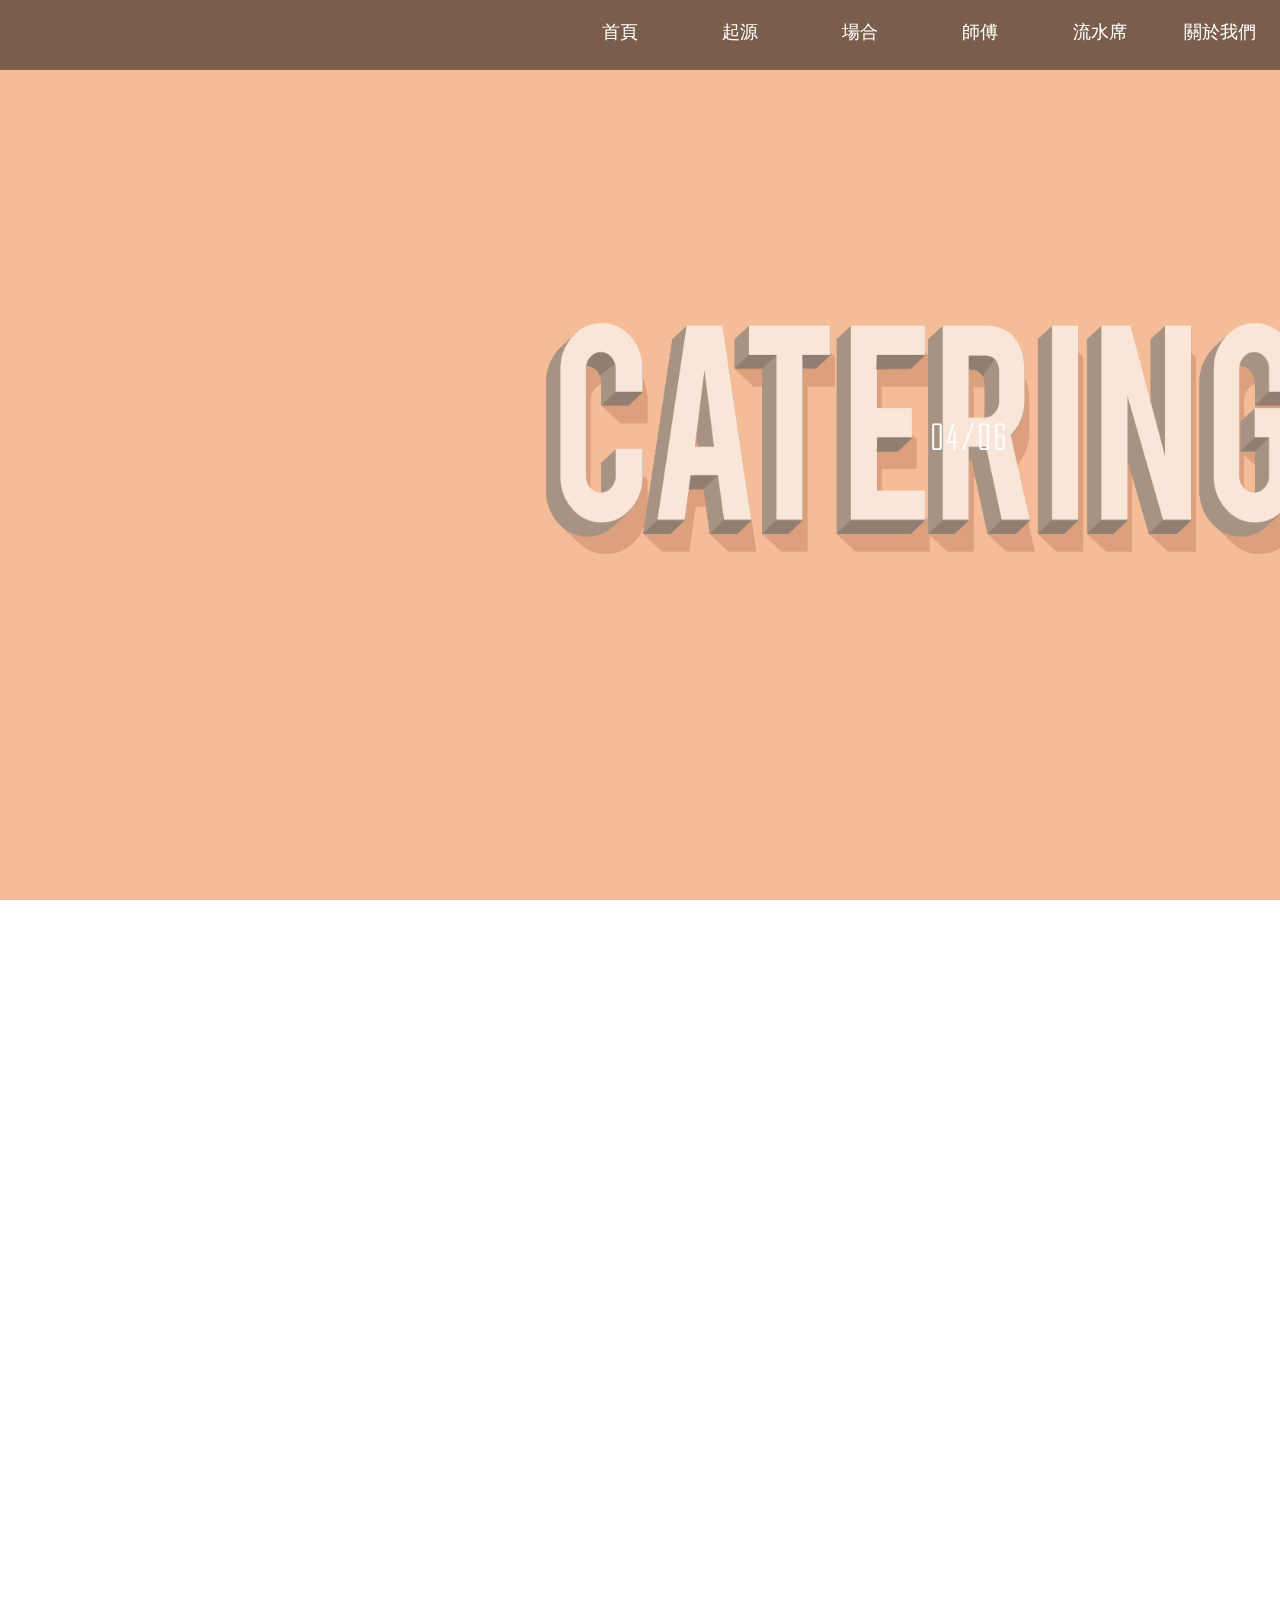
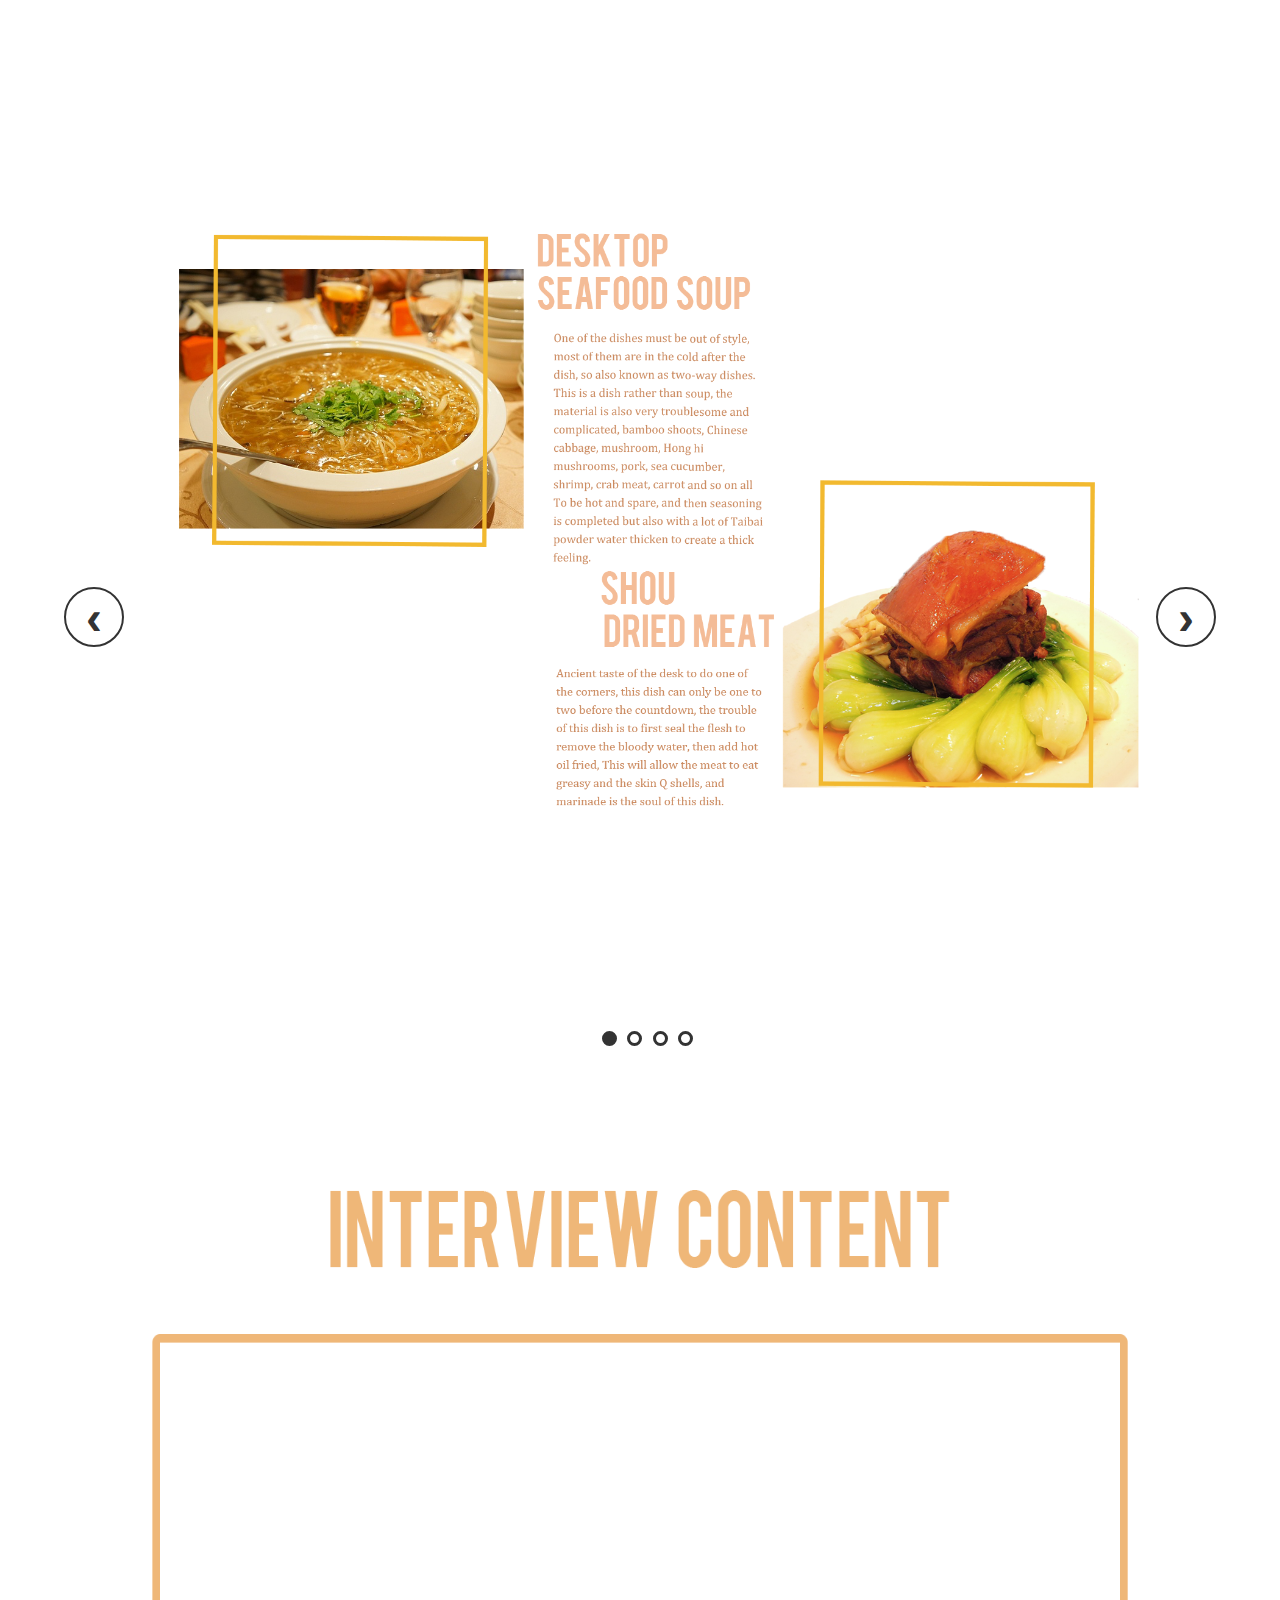
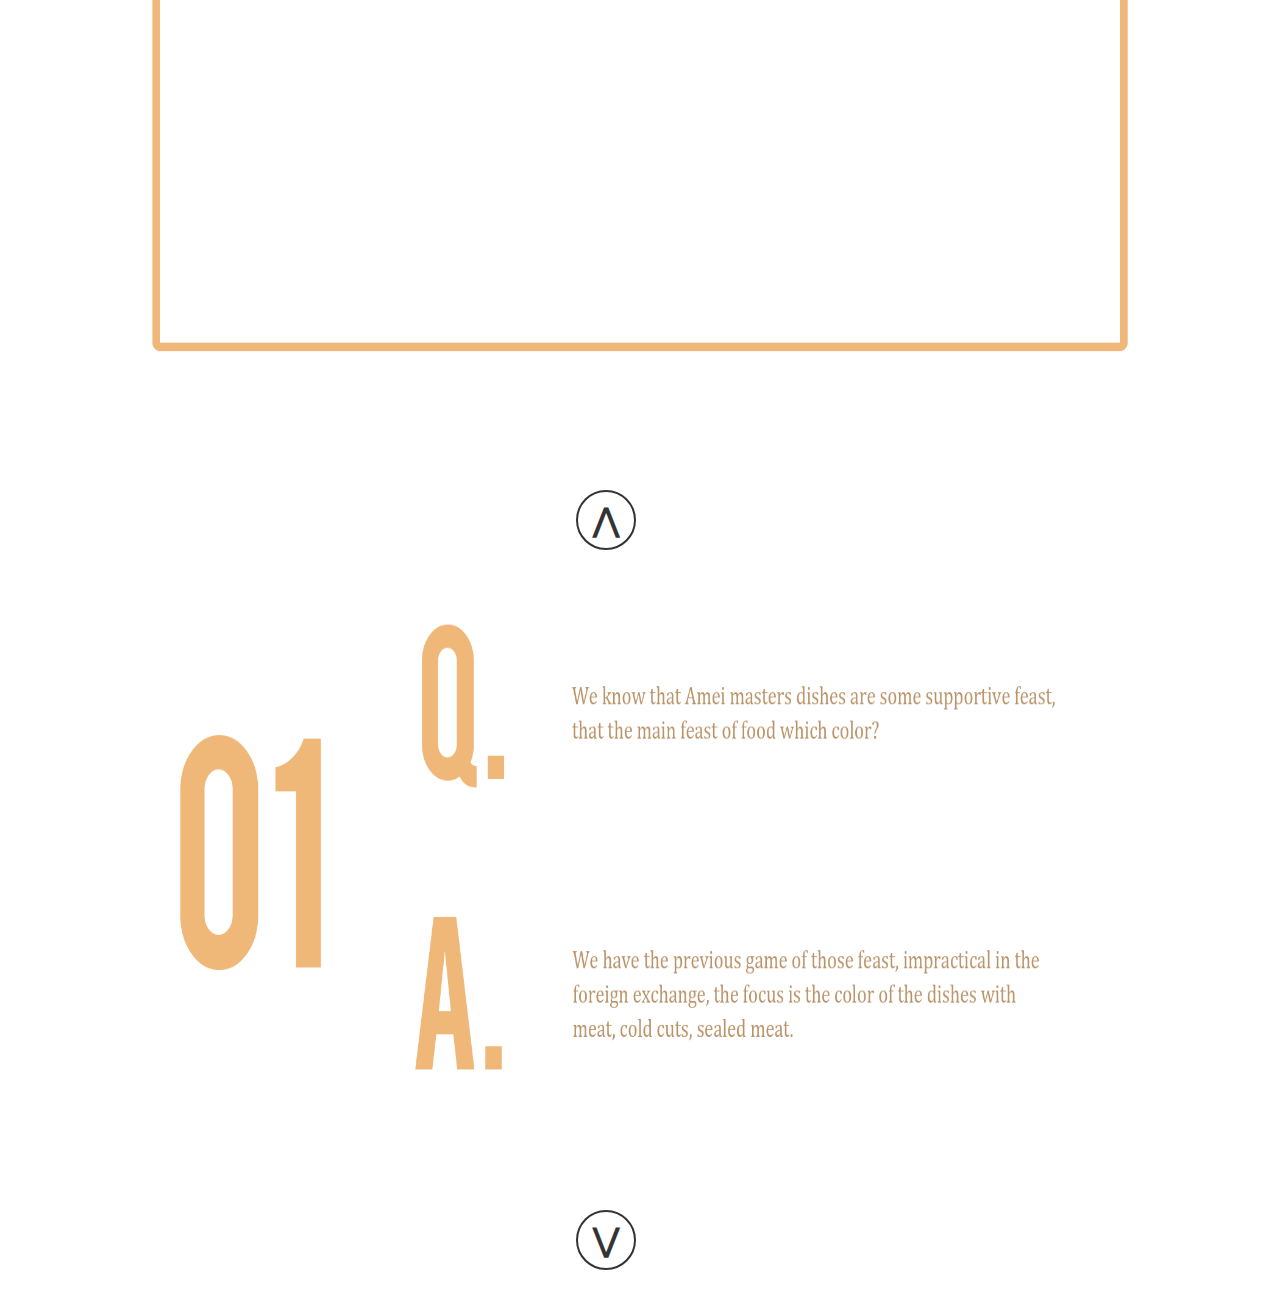
<file: catering.html>
<!DOCTYPE html>
<html lang="cn">
<head>
	<meta charset="UTF-8">
	<title>Catering</title>
	<link rel="stylesheet" href="style.css">
	<script type="text/javascript" src="jquery-1.11.1.min.js"></script>
	<!--<script type="text/javascript" src="https://cdnjs.cloudflare.com/ajax/libs/gsap/1.20.4/TweenMax.min.js"></script>-->
	<script type="text/javascript" src="TweenMax.min.js"></script>
	<script type="text/javascript" src="gsap.js"></script>
</head>
<body>
	<nav id="nav">
		<ul>
			<li>
				<a href="index.html">首頁</a>
			</li>
			<li>
				<a href="origin.html#index">起源	</a>
				<ul>
					<li>
						<a href="origin.html#one">起源</a>
					</li>
					<li>
						<a href="origin.html#two">文化</a>
					</li>
					<li>
						<a href="origin.html#three">總鋪師	</a>
					</li>
					<li>
						<a href="origin.html#four">文化的轉變</a>
					</li>
				</ul>
			</li>
			<li>
				<a href="banquet.html#index">場合</a>
				<ul>
					<li>
						<a href="banquet.html#one">宴會</a>
					</li>
				</ul>
			</li>
			<li>
				<a href="master.html#index">師傅</a>
				<ul>
					<li><a href="master.html#one">湯卿炉</a>
					</li>
					<li><a href="master.html#two">汪義勇</a>
					</li>
					<li><a href="master.html#three">吳嘉宏</a>
					</li>
					<li><a href="master.html#four">林秀美</a>
					</li>
				</ul>
			</li>
			<li>
				<a href="catering.html#index">流水席</a>
				<ul>
					<li>
						<a href="catering.html#one">辦桌過程</a>
					</li>
					<li>
						<a href="catering.html#two">代表菜色</a>
					</li>
				</ul>
			</li>
			<li>
				<a href="about.html">關於我們</a>
				<ul>
					<li>
						<a href="about.html#index">成員介紹</a>
					</li>
					<li>
						<a href="about.html#one">參考資料</a>
					</li>
				</ul>
			</li>
		</ul>
	</nav>
	<div class="index" id="index">
		<img src="img/catering/run1.png" alt="" width="100%" height="100%" class="run1">
		<img src="img/catering/run2.png" alt="" width="100%" height="100%" class="run2">
		<img src="img/catering/page.png" alt="" width="100%" height="100%" class="page">
		<img src="img/catering/indexbg.png" alt="" width="100%" height="100%" class="img0">
	</div>
	<div class="one" id="one">
		<img src="img/catering/onetxt1.png" alt="" class="fadeimg1" width="100%" height="100%">
		<img src="img/catering/oneimg1.png" alt="" class="fadeimg1" width="100%" height="100%">
		<img src="img/catering/onetxt2.png" alt="" class="fadeimg1" width="100%" height="100%">
		<img src="img/catering/oneimg2.png" alt="" class="fadeimg1" width="100%" height="100%">
		<img src="img/catering/onetxt3.png" alt="" class="fadeimg1" width="100%" height="100%">
		<img src="img/catering/oneimg3.png" alt="" class="fadeimg1" width="100%" height="100%">
		<img src="img/catering/onetxt4.png" alt="" class="fadeimg1" width="100%" height="100%">
		<img src="img/catering/oneimg4.png" alt="" class="fadeimg1" width="100%" height="100%">
		<img src="img/catering/onetxt5.png" alt="" class="fadeimg1" width="100%" height="100%">
		<img src="img/catering/oneimg5.png" alt="" class="fadeimg1" width="100%" height="100%">
		<img src="img/catering/onetxt6.png" alt="" class="fadeimg1" width="100%" height="100%">
		<img src="img/catering/oneimg6.png" alt="" class="fadeimg1" width="100%" height="100%">
		<img src="img/catering/onetxt7.png" alt="" class="fadeimg1" width="100%" height="100%">
		<img src="img/catering/oneimg7.png" alt="" class="fadeimg1" width="100%" height="100%">
		<img src="img/catering/onetxt8.png" alt="" class="fadeimg1" width="100%" height="100%">
	</div>
	<div class="two" id="two">
		<div id="slidebox2">
			<ul id="leftslide2">
				<li><img src="img/catering/foodimg1.png" alt="" width="100%" height="100%"></li>
				<li><img src="img/catering/foodimg3.png" alt="" width="100%" height="100%"></li>
				<li><img src="img/catering/foodimg5.png" alt="" width="100%" height="100%"></li>
				<li><img src="img/catering/foodimg7.png" alt="" width="100%" height="100%"></li>
			</ul>
			<ul id="rightslide2">
				<li><img src="img/catering/foodimg2.png" alt="" width="100%" height="100%"></li>
				<li><img src="img/catering/foodimg4.png" alt="" width="100%" height="100%"></li>
				<li><img src="img/catering/foodimg6.png" alt="" width="100%" height="100%"></li>
				<li><img src="img/catering/foodimg8.png" alt="" width="100%" height="100%"></li>
			</ul>
		</div>
		<button id="prev2">&#8249;</button>
		<button id="next2">&#8250;</button>
		<button class="dot" id="dot11"></button>
		<button class="dot" id="dot12"></button>
		<button class="dot" id="dot13"></button>
		<button class="dot" id="dot14"></button>
	</div>
	<div class="three" id="three">
		<img src="img/catering/videotitle.png" alt="" class="h1" width="100%" height="100%">
		<img src="img/catering/videobox.png" alt="" class="img0" width="100%" height="100%">
	</div>
	<div class="four" id="four">
		<div id="slidebox3">
			<ul class="upslide">
				<li><img src="img/catering/qa1.png" alt="" width="100%" height="100%"></li>
				<li><img src="img/catering/qa2.png" alt="" width="100%" height="100%"></li>
				<li><img src="img/catering/qa3.png" alt="" width="100%" height="100%"></li>
				<li><img src="img/catering/qa4.png" alt="" width="100%" height="100%"></li>
				<li><img src="img/catering/qa5.png" alt="" width="100%" height="100%"></li>
				<li><img src="img/catering/qa6.png" alt="" width="100%" height="100%"></li>
				<li><img src="img/catering/qa7.png" alt="" width="100%" height="100%"></li>
				<li><img src="img/catering/qa8.png" alt="" width="100%" height="100%"></li>
				<li><img src="img/catering/qa9.png" alt="" width="100%" height="100%"></li>
				<li><img src="img/catering/qa10.png" alt="" width="100%" height="100%"></li>
				<li><img src="img/catering/qa11.png" alt="" width="100%" height="100%"></li>
			</ul>
		</div>
		<button class="down">&#8897;</button>
		<button class="up">&#8896;</button>
	</div>
</body>
</html>
</file>
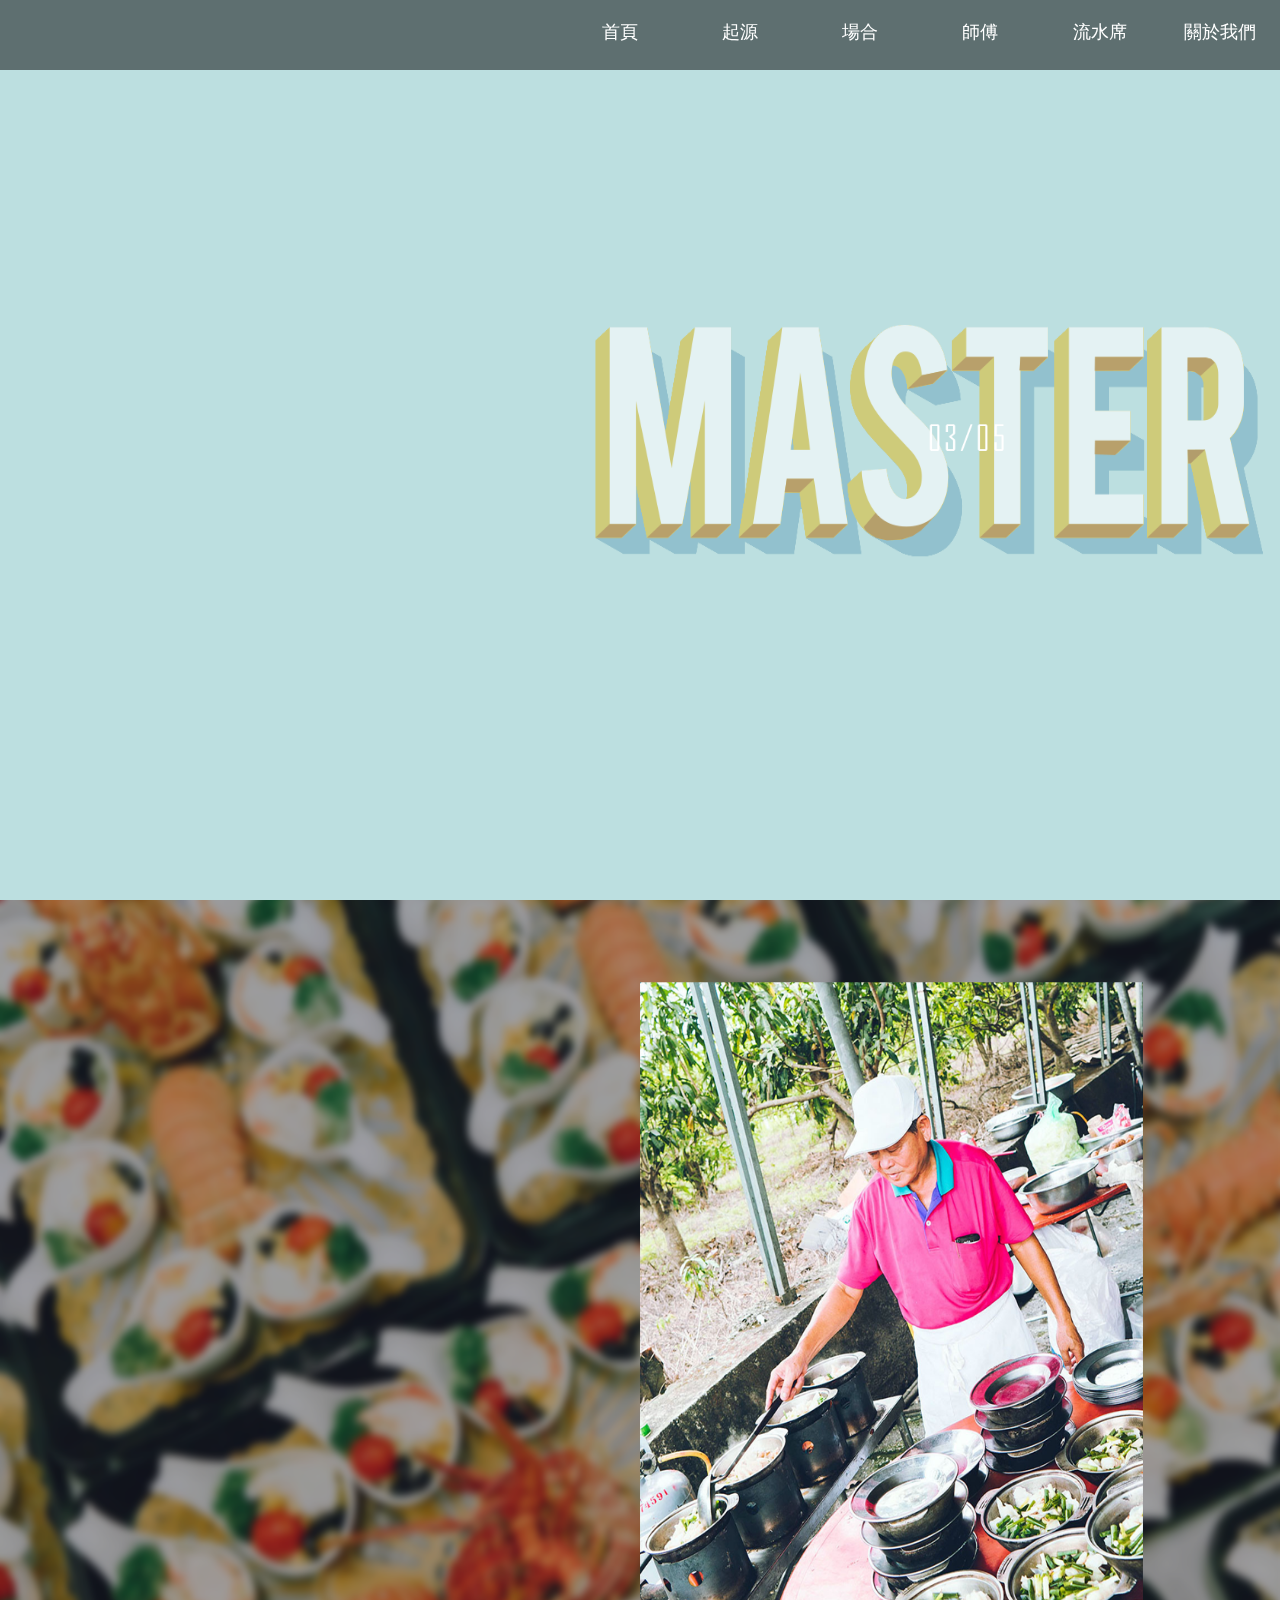
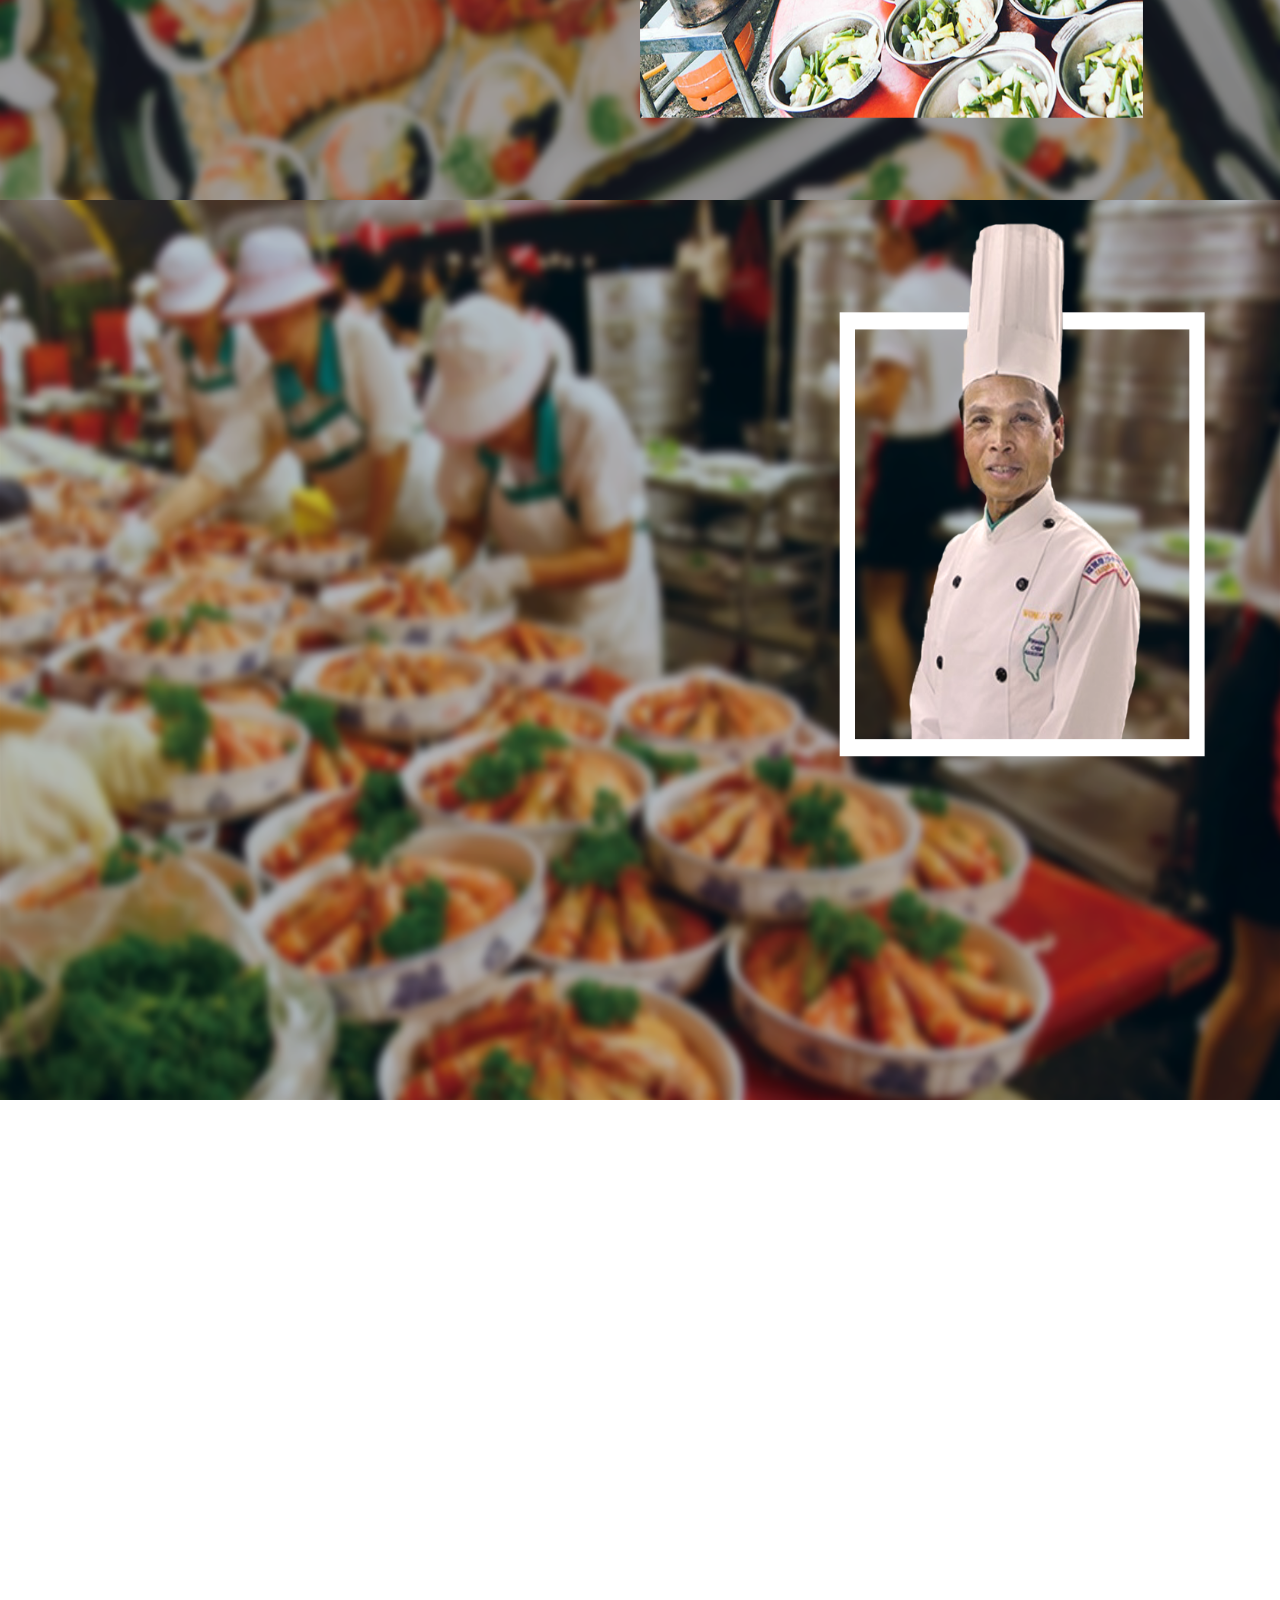
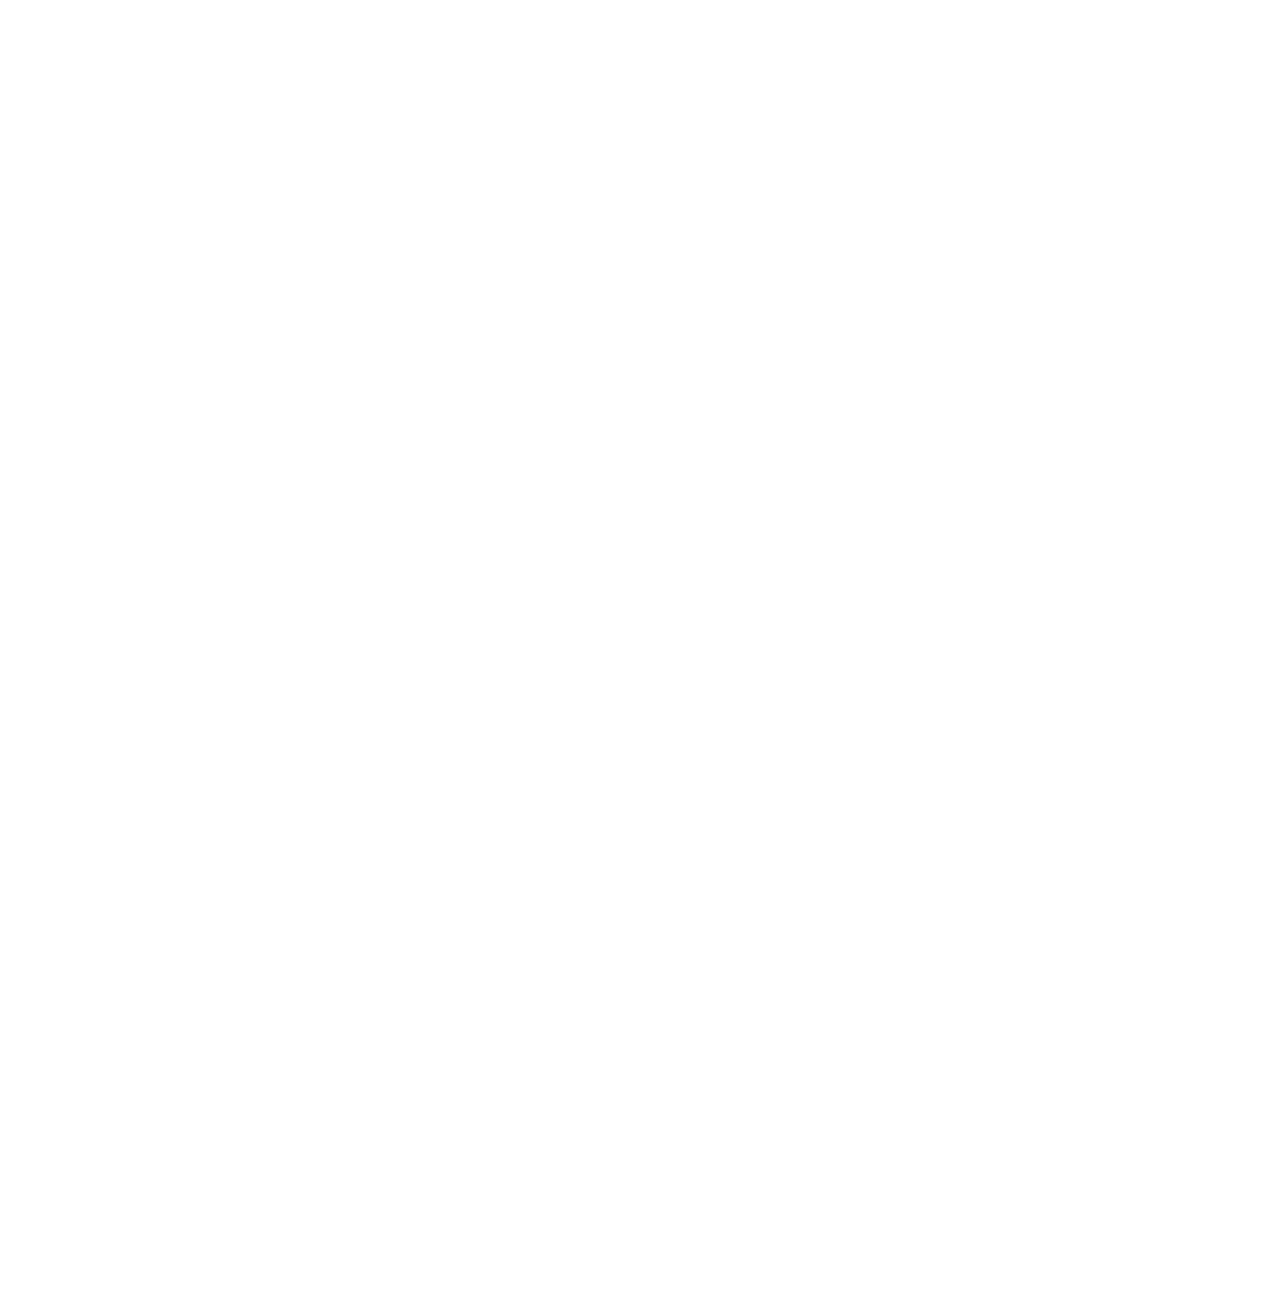
<file: master.html>
<!DOCTYPE html>
<html lang="cn">
<head>
	<meta charset="UTF-8">
	<title>Master</title>
	<link rel="stylesheet" href="style.css">
	<script type="text/javascript" src="jquery-1.11.1.min.js"></script>
	<!--<script type="text/javascript" src="https://cdnjs.cloudflare.com/ajax/libs/gsap/1.20.4/TweenMax.min.js"></script>-->
	<script type="text/javascript" src="TweenMax.min.js"></script>
	<script type="text/javascript" src="gsap.js"></script>
</head>
<body>
	<nav id="nav">
		<ul>
			<li>
				<a href="index.html">首頁</a>
			</li>
			<li>
				<a href="origin.html#index">起源	</a>
				<ul>
					<li>
						<a href="origin.html#one">起源</a>
					</li>
					<li>
						<a href="origin.html#two">文化</a>
					</li>
					<li>
						<a href="origin.html#three">總鋪師	</a>
					</li>
					<li>
						<a href="origin.html#four">文化的轉變</a>
					</li>
				</ul>
			</li>
			<li>
				<a href="banquet.html#index">場合</a>
				<ul>
					<li>
						<a href="banquet.html#one">宴會</a>
					</li>
				</ul>
			</li>
			<li>
				<a href="master.html#index">師傅</a>
				<ul>
					<li><a href="master.html#one">湯卿炉</a>
					</li>
					<li><a href="master.html#two">汪義勇</a>
					</li>
					<li><a href="master.html#three">吳嘉宏</a>
					</li>
					<li><a href="master.html#four">林秀美</a>
					</li>
				</ul>
			</li>
			<li>
				<a href="catering.html#index">流水席</a>
				<ul>
					<li>
						<a href="catering.html#index">辦桌過程</a>
					</li>
					<li>
						<a href="catering.html#index">代表菜色</a>
					</li>
				</ul>
			</li>
			<li>
				<a href="about.html">關於我們</a>
				<ul>
					<li>
						<a href="about.html#index">成員介紹</a>
					</li>
					<li>
						<a href="about.html#one">參考資料</a>
					</li>
				</ul>
			</li>
		</ul>
	</nav>
	<div class="index" id="index">
		<img src="img/master/run1.png" alt="" class="run1" width="100%" height="100%">
		<img src="img/master/run2.png" alt="" class="run2" width="100%" height="100%">
		<img src="img/master/page.png" alt="" class="page" width="100%" height="100%">
		<img src="img/master/indexbg.png" alt="" class="img0" width="100%" height="100%">
	</div>
	<div class="one lrrun" id="one">
		<img src="img/master/onetxt1.png" alt="" class="lrrunh1" width="100%" height="100%">
		<img src="img/master/onetxt2.png" alt="" class="lrrunh2" width="100%" height="100%">
		<img src="img/master/oneimg.png" alt="" class="img1" width="100%" height="100%">
		<img src="img/master/onebg.png" alt="" class="img0" width="100%" height="100%">
	</div>
	<div class="two udrun" id="two">
		<img src="img/master/twotxt1.png" alt="" class="udrunh1" width="100%" height="100%">
		<img src="img/master/twotxt2.png" alt="" class="udrunh2" width="100%" height="100%">
		<img src="img/master/twoimg.png" alt="" class="img1" width="100%" height="100%">
		<img src="img/master/twobg.png" alt="" class="img0" width="100%" height="100%">
	</div>
	<div class="three" id="three">
		<img src="img/master/threetxt1.png" alt="" class="fadeimg1" id="fade1" width="100%" height="100%">
		<img src="img/master/threetxt2.png" alt="" class="fadeimg1" id="fade2" width="100%" height="100%">
		<img src="img/master/threeimg.png" alt="" class="fadeimg1" id="fade3" width="100%" height="100%">
		<img src="img/master/threebg.png" alt="" class="fadeimg1" id="fade4" width="100%" height="100%">
	</div>
	<div class="four" id="four">
		<img src="img/master/fourtxt1.png" alt="" class="fadeimg2" id="fade1" width="100%" height="100%">
		<img src="img/master/fourtxt2.png" alt="" class="fadeimg2" id="fade2" width="100%" height="100%">
		<img src="img/master/fourimg.png" alt="" class="fadeimg2" id="fade3" width="100%" height="100%">
		<img src="img/master/fourbg.png" alt="" class="fadeimg2" id="fade4" width="100%" height="100%">
	</div>
</body>
</html>
</file>
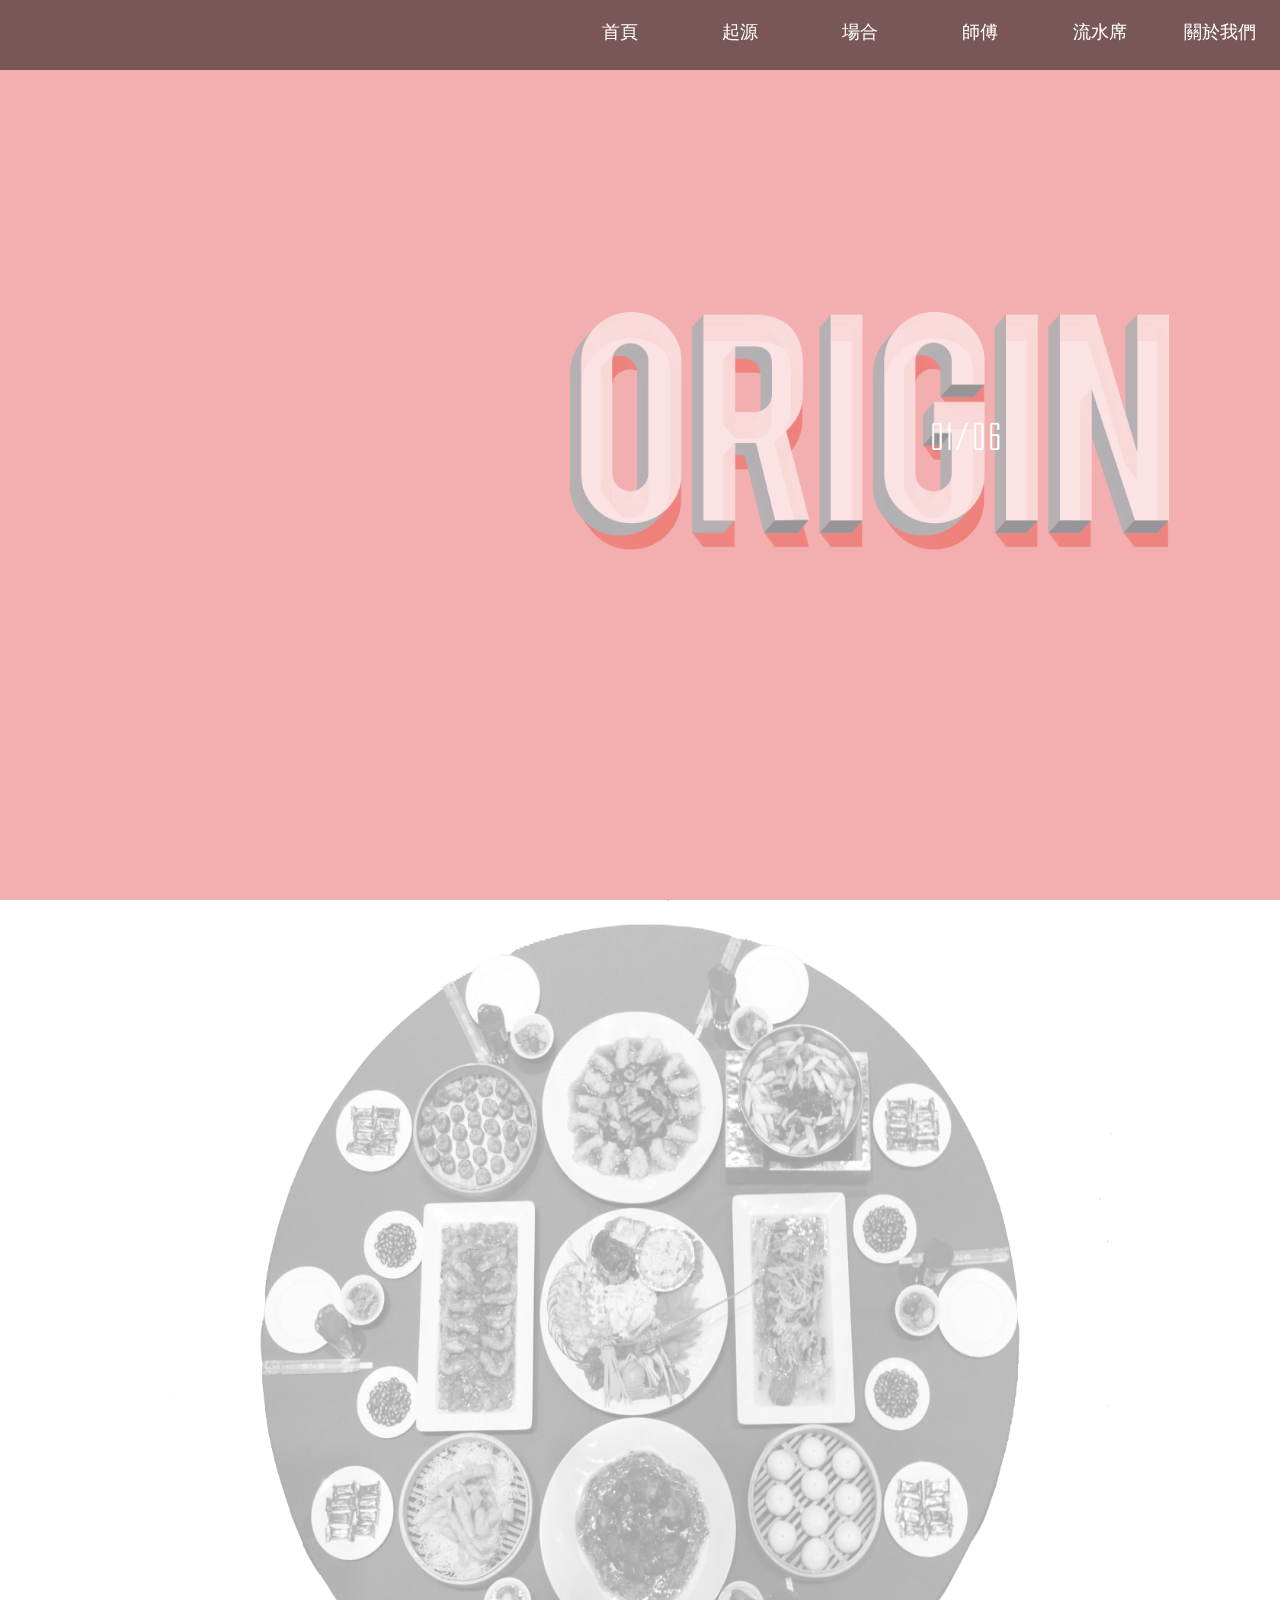
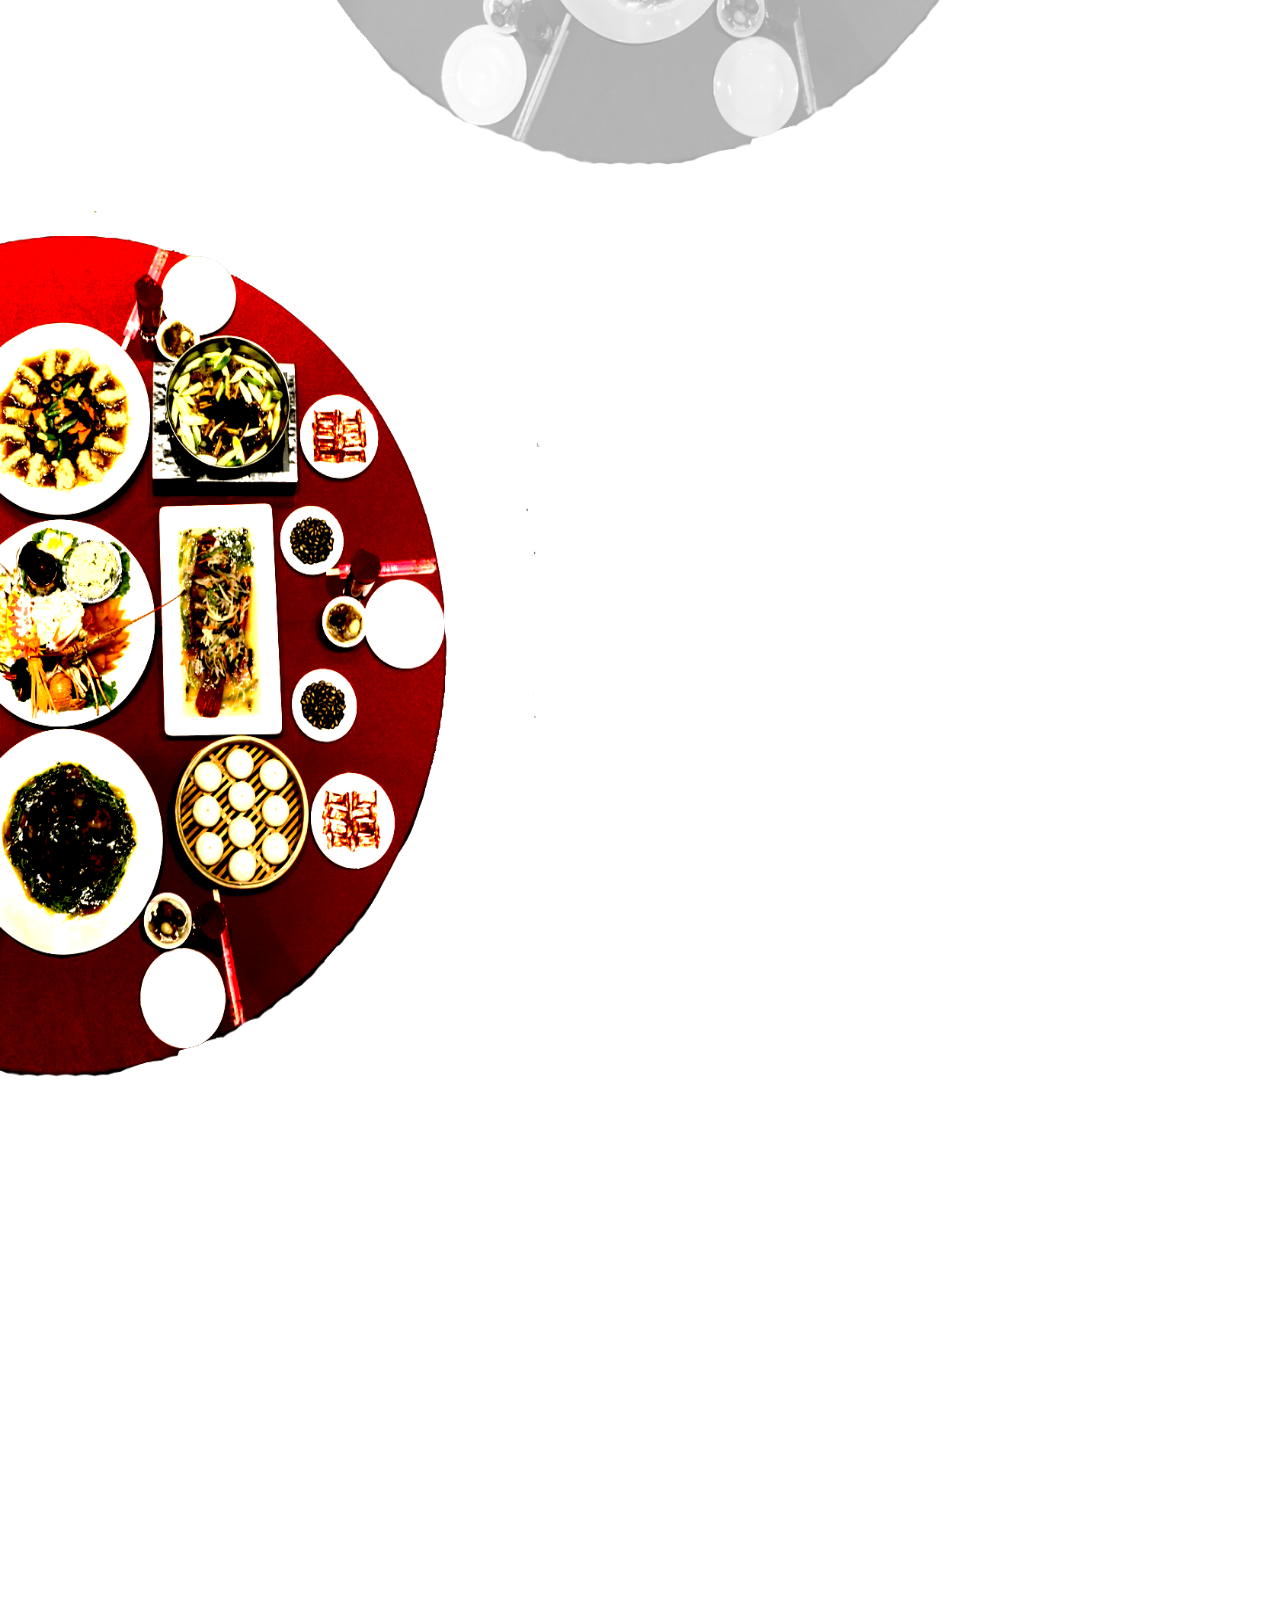
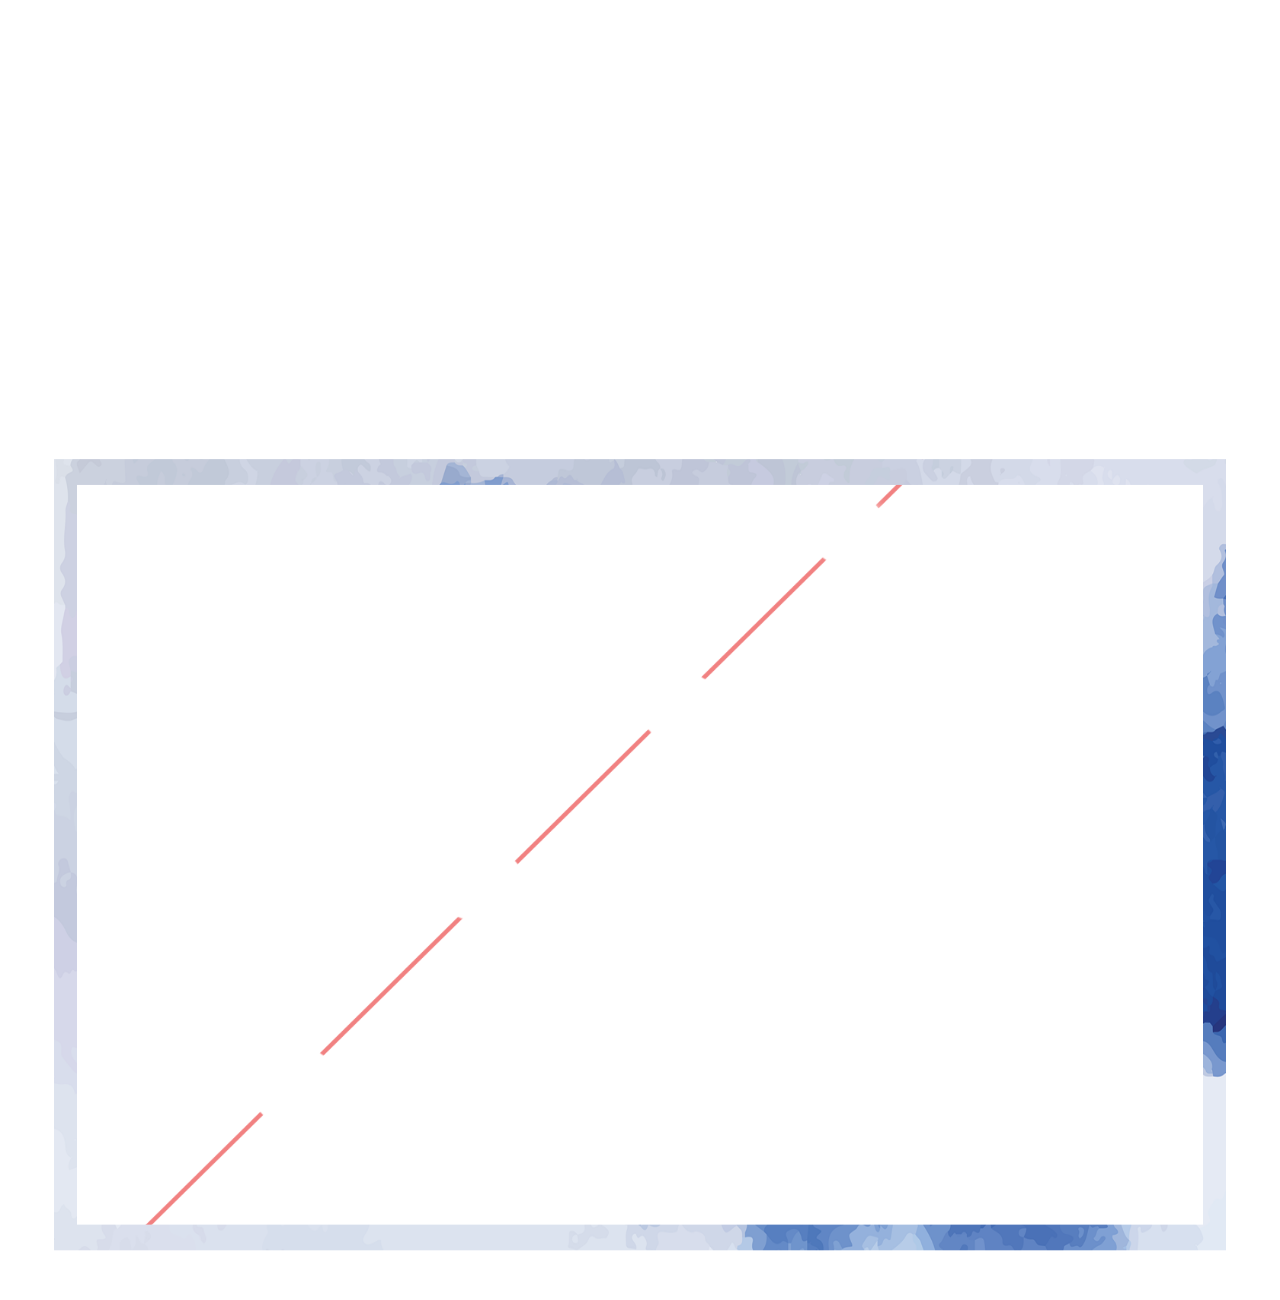
<file: origin.html>
<!DOCTYPE html>
<html lang="cn">
<head>
	<meta charset="UTF-8">
	<title>Origin</title>
	<link rel="stylesheet" href="style.css">
	<script type="text/javascript" src="jquery-1.11.1.min.js"></script>
	<!--<script type="text/javascript" src="https://cdnjs.cloudflare.com/ajax/libs/gsap/1.20.4/TweenMax.min.js"></script>-->
	<script type="text/javascript" src="TweenMax.min.js"></script>
	<script type="text/javascript" src="gsap.js"></script>
</head>
<body>
	<nav id="nav">
		<ul>
			<li>
				<a href="index.html">首頁</a>
			</li>
			<li>
				<a href="origin.html#index">起源</a>
				<ul>
					<li>
						<a href="origin.html#one">起源</a>
					</li>
					<li>
						<a href="origin.html#two">文化</a>
					</li>
					<li>
						<a href="origin.html#three">總鋪師	</a>
					</li>
					<li>
						<a href="origin.html#four">文化的轉變</a>
					</li>
				</ul>
			</li>
			<li>
				<a href="banquet.html#index">場合</a>
				<ul>
					<li>
						<a href="banquet.html#one">宴會</a>
					</li>
				</ul>
			</li>
			<li>
				<a href="master.html#index">師傅</a>
				<ul>
					<li><a href="master.html#one">湯卿炉</a>
					</li>
					<li><a href="master.html#two">汪義勇</a>
					</li>
					<li><a href="master.html#three">吳嘉宏</a>
					</li>
					<li><a href="master.html#four">林秀美</a>
					</li>
				</ul>
			</li>
			<li>
				<a href="catering.html#index">流水席</a>
				<ul>
					<li>
						<a href="catering.html#index">辦桌過程</a>
					</li>
					<li>
						<a href="catering.html#index">代表菜色</a>
					</li>
				</ul>
			</li>
			<li>
				<a href="about.html">關於我們</a>
				<ul>
					<li>
						<a href="about.html#index">成員介紹</a>
					</li>
					<li>
						<a href="about.html#one">參考資料</a>
					</li>
				</ul>
			</li>
		</ul>
	</nav>
	<div class="index" id="index">
		<img src="img/origin/run1.png" alt="" class="run1" width="100%" height="100%">
		<img src="img/origin/run2.png" alt="" class="run2" width="100%" height="100%">
		<img src="img/origin/page.png" alt="" class="page" width="100%" height="100%">
		<img src="img/origin/indexbg.png" alt="" class="img0" width="100%" height="100%">
	</div>
	<div class="one udrun" id="one">
		<img src="img/origin/oneh1.png" alt="" width="100%" class="udrunh1" height="100%">
		<img src="img/origin/oneh2.png" alt="" width="100%" class="udrunh2" height="100%">
		<img src="img/origin/onebg.png" alt="" class="img0" width="100%" height="100%">
	</div>
	<div class="two lrrun" id="two">
		<img src="img/origin/twoh1.png" alt="" class="lrrunh1" width="100%" height="100%">
		<img src="img/origin/twoh2.png" alt="" class="lrrunh2" width="100%" height="100%">
		<img src="img/origin/twobg.png" alt="" class="img0" width="100%" height="100%">
	</div>
	<div class="three" id="three">
		<img src="img/origin/threeh1.png" alt="" class="fadeimg1" id="fade1" width="100%" height="100%">
		<img src="img/origin/threeh2.png" alt="" class="fadeimg1" id="fade2" width="100%" height="100%">
		<img src="img/origin/threecon.png" alt="" class="fadeimg1" id="fade4" width="100%" height="100%">
		<img src="img/origin/threebox.png" alt="" class="fadeimg1" id="fade3" width="100%" height="100%">
	</div>
	<div class="four" id="four">
		<img src="img/origin/timeh1-1.png" alt="" class="fadeimg2" width="100%" height="100%">
		<img src="img/origin/timeh1-2.png" alt="" class="fadeimg2" width="100%" height="100%">
		<img src="img/origin/timeh1-3.png" alt="" class="fadeimg2" width="100%" height="100%">
		<img src="img/origin/timeh1-4.png" alt="" class="fadeimg2" width="100%" height="100%">
		<img src="img/origin/timeline.png" alt="" class="img0" width="100%" height="100%">
		<img src="img/origin/fourbg.png" alt="" class="img1" width="100%" height="100%">
	</div>
</body>
</html>
</file>
<file: style.css>
* {
  padding: 0;
  margin: 0;
  box-sizing: border-box; }

html, body {
  width: 100%;
  height: 100%;
  z-index: 1; }

button {
  cursor: pointer; }

#nav {
  position: fixed;
  left: 0;
  right: 0;
  height: 70px;
  background-color: rgba(0, 0, 0, 0.5);
  z-index: 9999; }
  #nav > ul {
    position: relative;
    display: inline-block;
    float: right; }
  #nav ul li {
    position: relative;
    list-style-type: none; }
    #nav ul li:hover > a {
      background-color: #333;
      color: #FFF; }
    #nav ul li:hover > ul {
      display: block; }
  #nav ul > li {
    float: left; }
  #nav ul ul {
    position: absolute;
    z-index: 99;
    top: 100%;
    display: none; }
    #nav ul ul > li a {
      text-align: left;
      padding-left: 15px;
      background-color: #FFF;
      color: #333; }
  #nav ul a {
    background-color: transparent;
    color: #FFF;
    font-size: 1.1em;
    display: block;
    text-decoration: none;
    width: 120px;
    height: 70px;
    padding-top: 20px;
    text-align: center;
    transition: 0.6s ease; }
    #nav ul a:hover {
      background-color: #FFF;
      color: #333; }

.index {
  width: 100%;
  height: 100%;
  z-index: 1;
  position: relative;
  overflow: hidden; }

.run1, .run2, .page {
  width: 100%;
  height: 100%;
  z-index: 1;
  position: absolute;
  top: 0;
  left: 0; }

.run2 {
  left: 100%;
  opacity: 0; }

.udrun, .lrrun, .faderun {
  overflow: hidden; }

.udrunh1 {
  width: 100%;
  height: 100%;
  z-index: 1;
  position: absolute;
  opacity: 0;
  top: -30%;
  left: 0; }

.udrunh2 {
  width: 100%;
  height: 100%;
  z-index: 1;
  position: absolute;
  opacity: 0;
  top: 30%;
  left: 0; }

.udimg1 {
  width: 100%;
  height: 100%;
  z-index: 0;
  position: absolute; }

.lrrunh1 {
  width: 100%;
  height: 100%;
  z-index: 1;
  position: absolute;
  opacity: 0;
  top: 0;
  left: -30%; }

.lrrunh2 {
  width: 100%;
  height: 100%;
  z-index: 1;
  position: absolute;
  opacity: 0;
  top: 0;
  left: 30%; }

.img0 {
  width: 100%;
  height: 100%;
  z-index: -1;
  position: absolute; }

.img1 {
  width: 100%;
  height: 100%;
  z-index: 0;
  position: absolute; }

.bar {
  width: 100%;
  height: 100%;
  z-index: 1;
  position: absolute; }

.one, .two, .three, .four {
  width: 100%;
  height: 100%;
  z-index: 1;
  position: relative; }

.h1, .h2 {
  width: 100%;
  height: 100%;
  z-index: 1;
  position: absolute; }

.fadeimg1 {
  width: 100%;
  height: 100%;
  z-index: 1;
  position: absolute;
  opacity: 0; }

.fadeimg2 {
  width: 100%;
  height: 100%;
  z-index: 1;
  position: absolute;
  opacity: 0; }

#fade1 {
  z-index: 1; }

#fade2 {
  z-index: 1; }

#fade3 {
  z-index: 0; }

#fade4 {
  z-index: -1; }

#slidebox1 {
  position: absolute;
  width: 90%;
  height: 100%;
  bottom: 0;
  left: 5%;
  overflow: hidden; }

#slidebox2 {
  position: absolute;
  width: 80%;
  height: 100%;
  bottom: 0;
  left: 10%;
  overflow: hidden; }

#slidebox3 {
  position: absolute;
  width: 80%;
  height: 100%;
  bottom: 0;
  left: 10%;
  overflow: hidden; }

#leftslide1 {
  position: absolute;
  width: 1000%;
  height: 100%;
  z-index: 1;
  left: 0; }
  #leftslide1 li {
    float: left;
    list-style-type: none;
    width: 10%; }

#rightslide1 {
  position: absolute;
  width: 1000%;
  height: 100%;
  z-index: 0;
  right: 0; }
  #rightslide1 li {
    float: right;
    list-style-type: none;
    width: 10%; }

#leftslide2 {
  position: absolute;
  width: 400%;
  height: 100%;
  z-index: 1;
  left: 0; }
  #leftslide2 li {
    float: left;
    list-style-type: none;
    width: 25%; }

#rightslide2 {
  position: absolute;
  width: 400%;
  height: 100%;
  z-index: 0;
  right: 0; }
  #rightslide2 li {
    float: right;
    list-style-type: none;
    width: 25%; }

#prev1 {
  position: absolute;
  width: 60px;
  height: 60px;
  border-radius: 60px;
  border: 2px #333 solid;
  text-align: center;
  font-size: 3em;
  font-weight: bold;
  color: #333;
  top: 43%;
  background-color: transparent;
  z-index: 99;
  left: 5%; }

#next1 {
  position: absolute;
  width: 60px;
  height: 60px;
  border-radius: 60px;
  border: 2px #333 solid;
  text-align: center;
  font-size: 3em;
  font-weight: bold;
  color: #333;
  top: 43%;
  background-color: transparent;
  z-index: 99;
  right: 5%; }

#prev2 {
  position: absolute;
  width: 60px;
  height: 60px;
  border-radius: 60px;
  border: 2px #333 solid;
  text-align: center;
  font-size: 3em;
  font-weight: bold;
  color: #333;
  top: 43%;
  background-color: transparent;
  z-index: 99;
  left: 5%; }

#next2 {
  position: absolute;
  width: 60px;
  height: 60px;
  border-radius: 60px;
  border: 2px #333 solid;
  text-align: center;
  font-size: 3em;
  font-weight: bold;
  color: #333;
  top: 43%;
  background-color: transparent;
  z-index: 99;
  right: 5%; }

#dot1 {
  position: absolute;
  width: 15px;
  height: 15px;
  background-color: transparent;
  border: 3px #333 solid;
  border-radius: 15px;
  bottom: 8%;
  left: 41%;
  transition: 1s linear;
  z-index: 999; }

#dot2 {
  position: absolute;
  width: 15px;
  height: 15px;
  background-color: transparent;
  border: 3px #333 solid;
  border-radius: 15px;
  bottom: 8%;
  left: 43%;
  transition: 1s linear;
  z-index: 999; }

#dot3 {
  position: absolute;
  width: 15px;
  height: 15px;
  background-color: transparent;
  border: 3px #333 solid;
  border-radius: 15px;
  bottom: 8%;
  left: 45%;
  transition: 1s linear;
  z-index: 999; }

#dot4 {
  position: absolute;
  width: 15px;
  height: 15px;
  background-color: transparent;
  border: 3px #333 solid;
  border-radius: 15px;
  bottom: 8%;
  left: 47%;
  transition: 1s linear;
  z-index: 999; }

#dot5 {
  position: absolute;
  width: 15px;
  height: 15px;
  background-color: transparent;
  border: 3px #333 solid;
  border-radius: 15px;
  bottom: 8%;
  left: 49%;
  transition: 1s linear;
  z-index: 999; }

#dot6 {
  position: absolute;
  width: 15px;
  height: 15px;
  background-color: transparent;
  border: 3px #333 solid;
  border-radius: 15px;
  bottom: 8%;
  left: 51%;
  transition: 1s linear;
  z-index: 999; }

#dot7 {
  position: absolute;
  width: 15px;
  height: 15px;
  background-color: transparent;
  border: 3px #333 solid;
  border-radius: 15px;
  bottom: 8%;
  left: 53%;
  transition: 1s linear;
  z-index: 999; }

#dot8 {
  position: absolute;
  width: 15px;
  height: 15px;
  background-color: transparent;
  border: 3px #333 solid;
  border-radius: 15px;
  bottom: 8%;
  left: 55%;
  transition: 1s linear;
  z-index: 999; }

#dot9 {
  position: absolute;
  width: 15px;
  height: 15px;
  background-color: transparent;
  border: 3px #333 solid;
  border-radius: 15px;
  bottom: 8%;
  left: 57%;
  transition: 1s linear;
  z-index: 999; }

#dot10 {
  position: absolute;
  width: 15px;
  height: 15px;
  background-color: transparent;
  border: 3px #333 solid;
  border-radius: 15px;
  bottom: 8%;
  left: 59%;
  transition: 1s linear;
  z-index: 999; }

#dot11 {
  position: absolute;
  width: 15px;
  height: 15px;
  background-color: transparent;
  border: 3px #333 solid;
  border-radius: 15px;
  bottom: 6%;
  left: 47%;
  transition: 1s linear;
  z-index: 999; }

#dot12 {
  position: absolute;
  width: 15px;
  height: 15px;
  background-color: transparent;
  border: 3px #333 solid;
  border-radius: 15px;
  bottom: 6%;
  left: 49%;
  transition: 1s linear;
  z-index: 999; }

#dot13 {
  position: absolute;
  width: 15px;
  height: 15px;
  background-color: transparent;
  border: 3px #333 solid;
  border-radius: 15px;
  bottom: 6%;
  left: 51%;
  transition: 1s linear;
  z-index: 999; }

#dot14 {
  position: absolute;
  width: 15px;
  height: 15px;
  background-color: transparent;
  border: 3px #333 solid;
  border-radius: 15px;
  bottom: 6%;
  left: 53%;
  transition: 1s linear;
  z-index: 999; }

.upslide {
  position: absolute;
  width: 100%;
  height: 1000%;
  overflow: hidden;
  top: 0%; }
  .upslide li {
    list-style-type: none;
    height: 10%;
    top: 0; }

.down {
  position: absolute;
  width: 60px;
  height: 60px;
  border-radius: 60px;
  border: 2px #333 solid;
  text-align: center;
  font-size: 3em;
  font-weight: bold;
  color: #333;
  top: 90%;
  background-color: transparent;
  z-index: 99;
  left: 45%;
  font-size: 2em; }

.up {
  position: absolute;
  width: 60px;
  height: 60px;
  border-radius: 60px;
  border: 2px #333 solid;
  text-align: center;
  font-size: 3em;
  font-weight: bold;
  color: #333;
  top: 10%;
  background-color: transparent;
  z-index: 99;
  left: 45%;
  font-size: 2em; }

video {
  width: 100%;
  height: 100%;
  z-index: 0;
  width: auto;
  height: auto; }

/*# sourceMappingURL=style.css.map */
</file>
